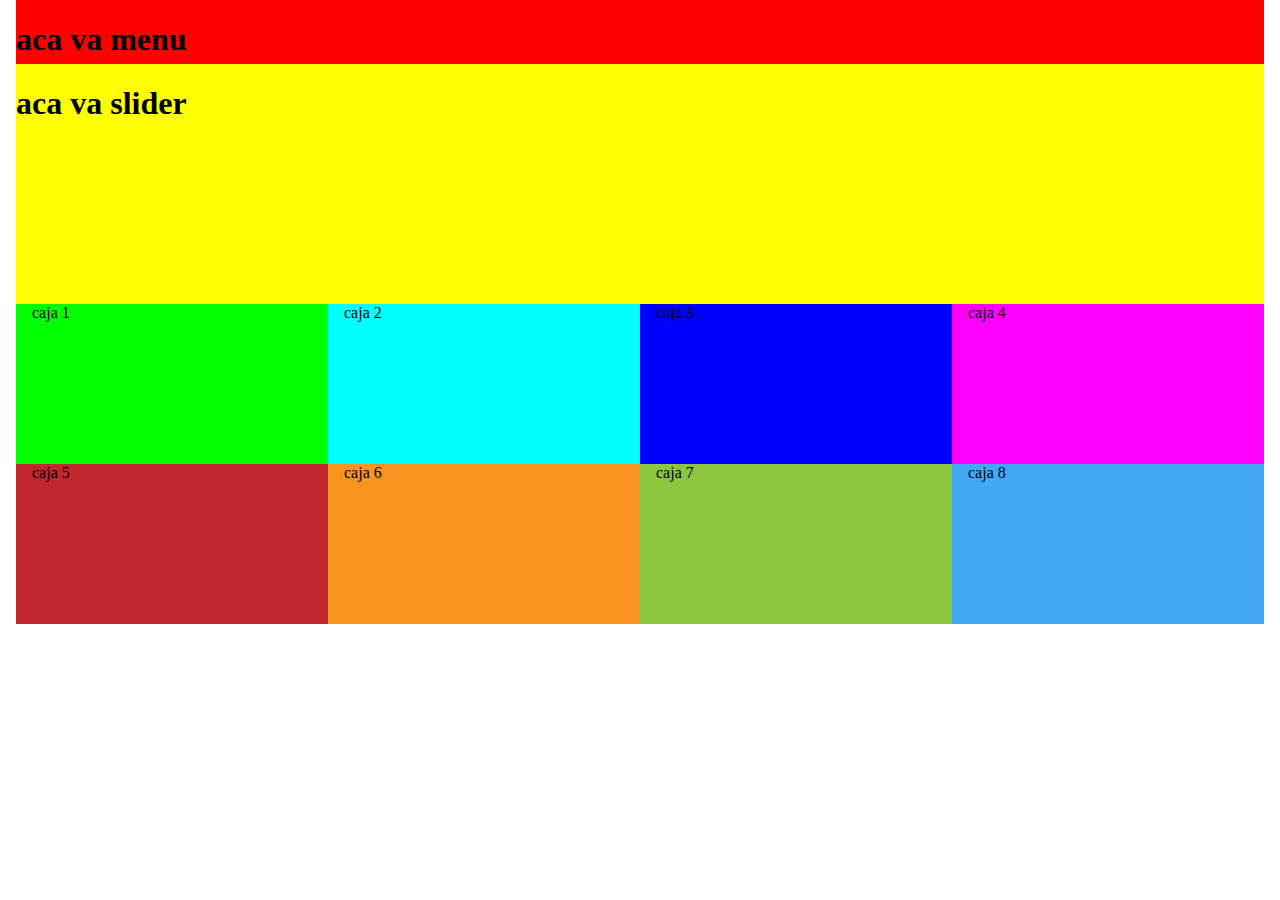
<file: index.html>
<!DOCTYPE html>
<html lang="es">
<head>
    <meta charset="utf-8" />
    <meta name="viewport" content="width=device-width, initial-scale=1">
    <title>Pseudo Elementos y Pseudo Classes</title>
  <link rel="stylesheet" href="css2/animate.css">
  <link rel="stylesheet" type="text/css" href="css2/estilos01.css">
    <link rel="stylesheet" type="text/css" href="css2/flexboxgrid.css">
</head>
<body class="container-fluid">
  <nav class="row">
    <h1>aca va menu</h1>
  </nav>
  <header class="row">
    <h1>aca va slider</h1>
  </header>
  <div class="row">
    <div class="col-md-3 col-sm-6 col-xs-12 cverde">caja 1</div>
    <div class="col-md-3 col-sm-6 col-xs-12 cceleste">caja 2</div>
    <div class="col-md-3 col-sm-6 col-xs-12 cazul">caja 3</div>
    <div class="col-md-3 col-sm-6 col-xs-12 clila">caja 4</div>
  </div>
  <div class="row">
    <div class="col-md-3 col-sm-6 col-xs-12 cmarron">caja 5</div>
    <div class="col-md-3 col-sm-6 col-xs-12 cnaranja">caja 6</div>
    <div class="col-md-3 col-sm-6 col-xs-12 cverde2">caja 7</div>
    <div class="col-md-3 col-sm-6 col-xs-12 ccian">caja 8</div>
  </div>
    
</body>
</html>
</file>
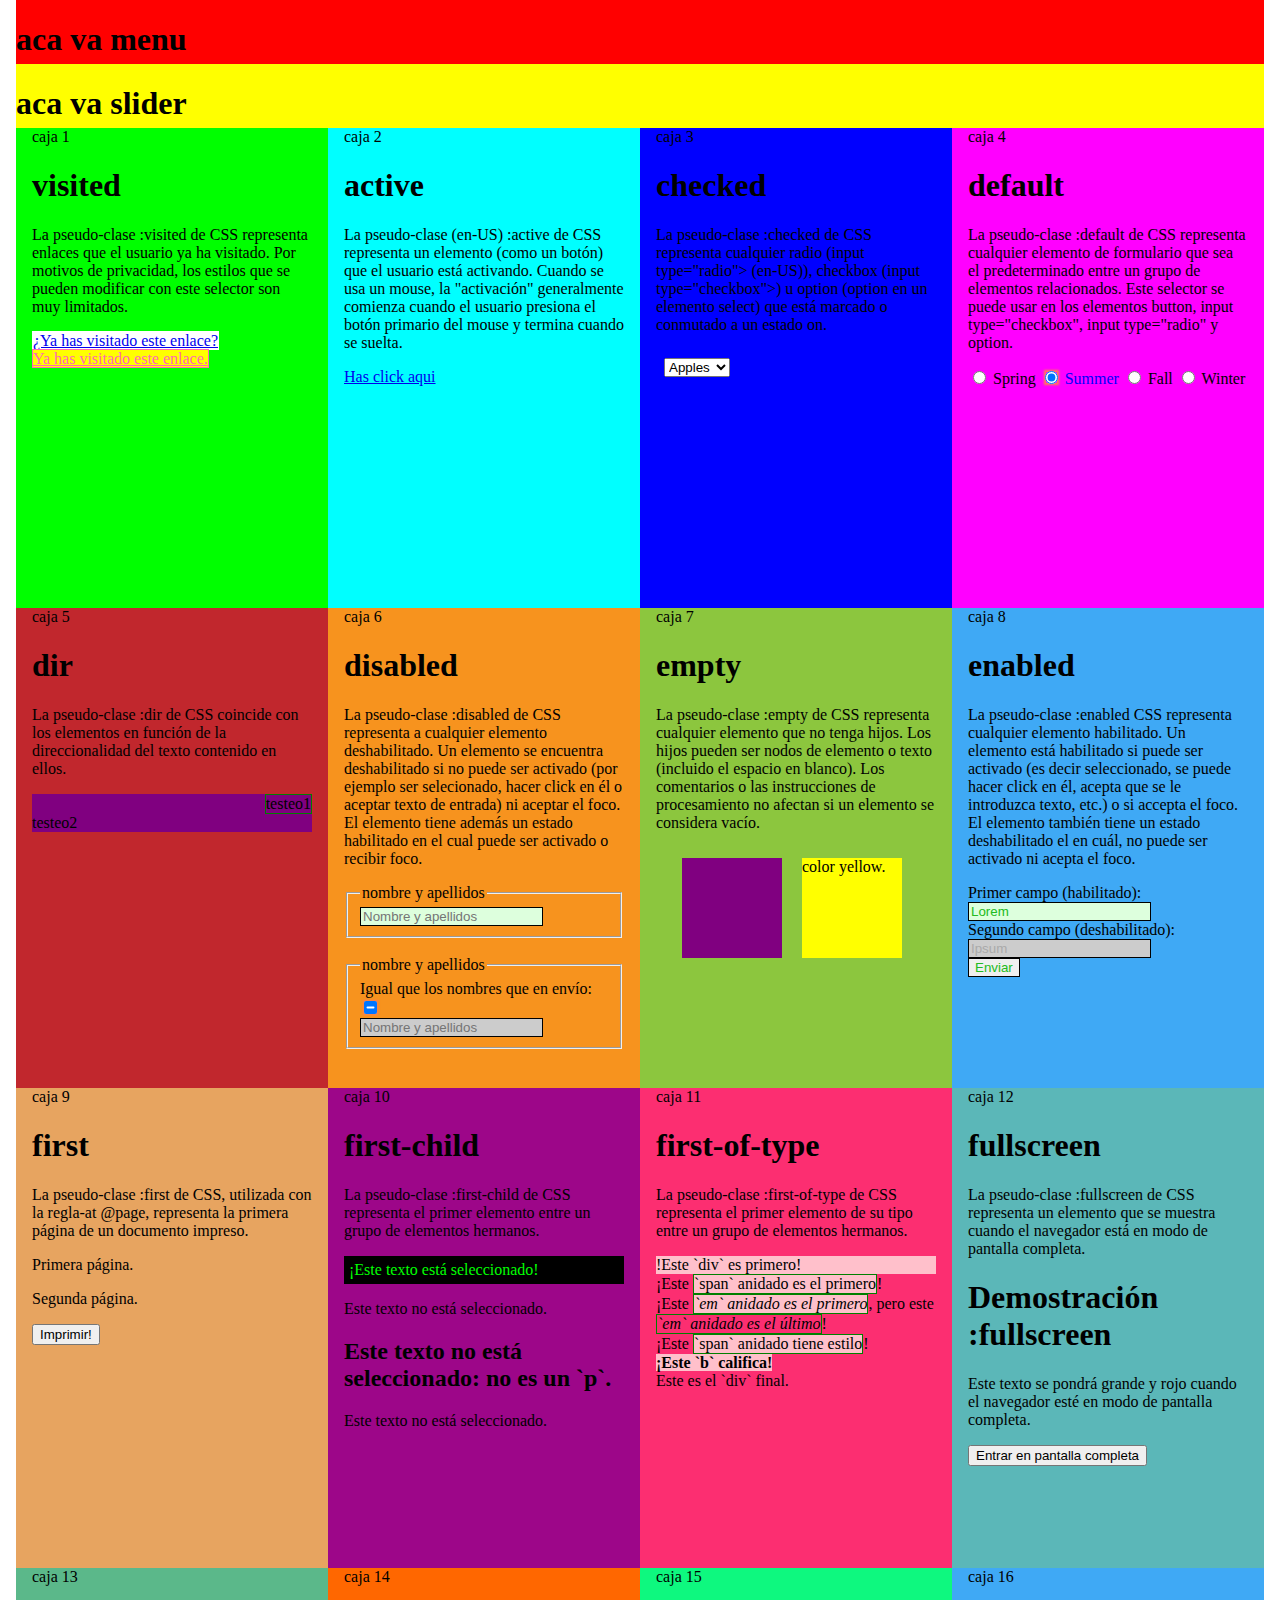
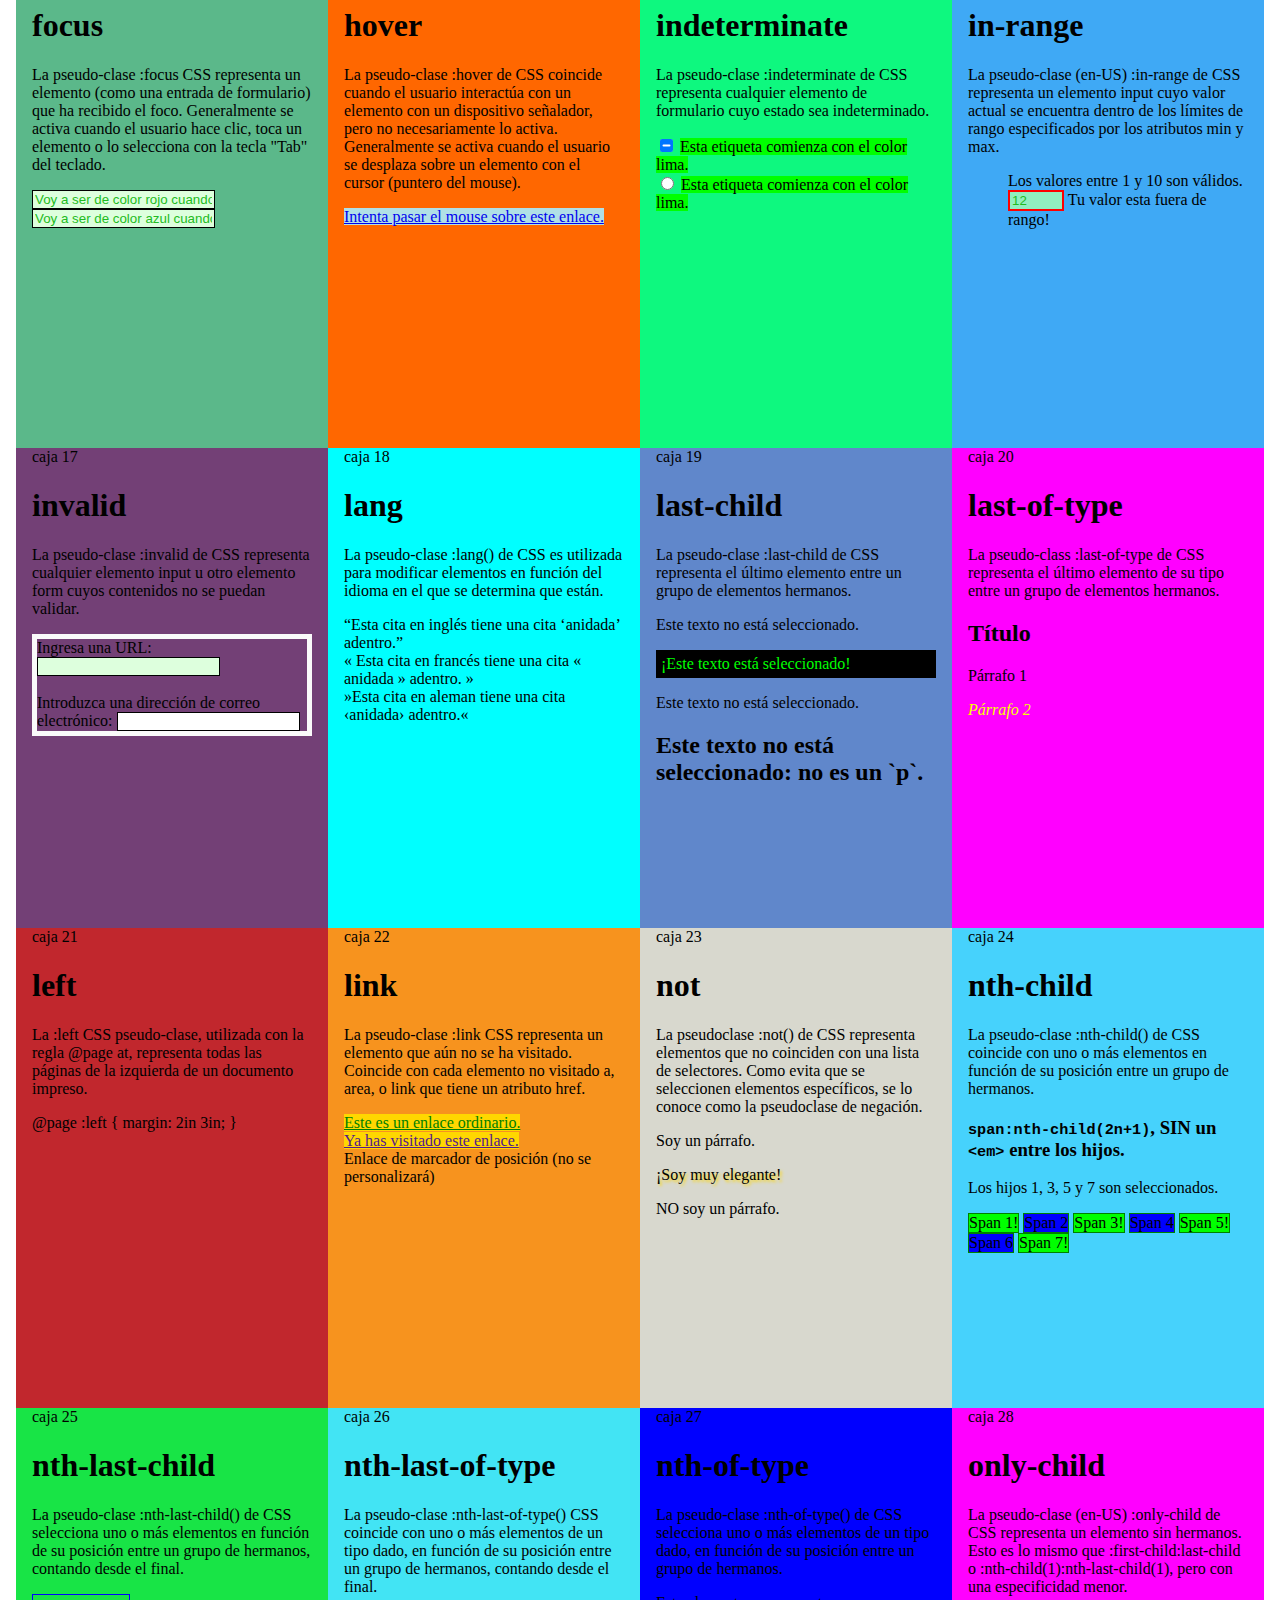
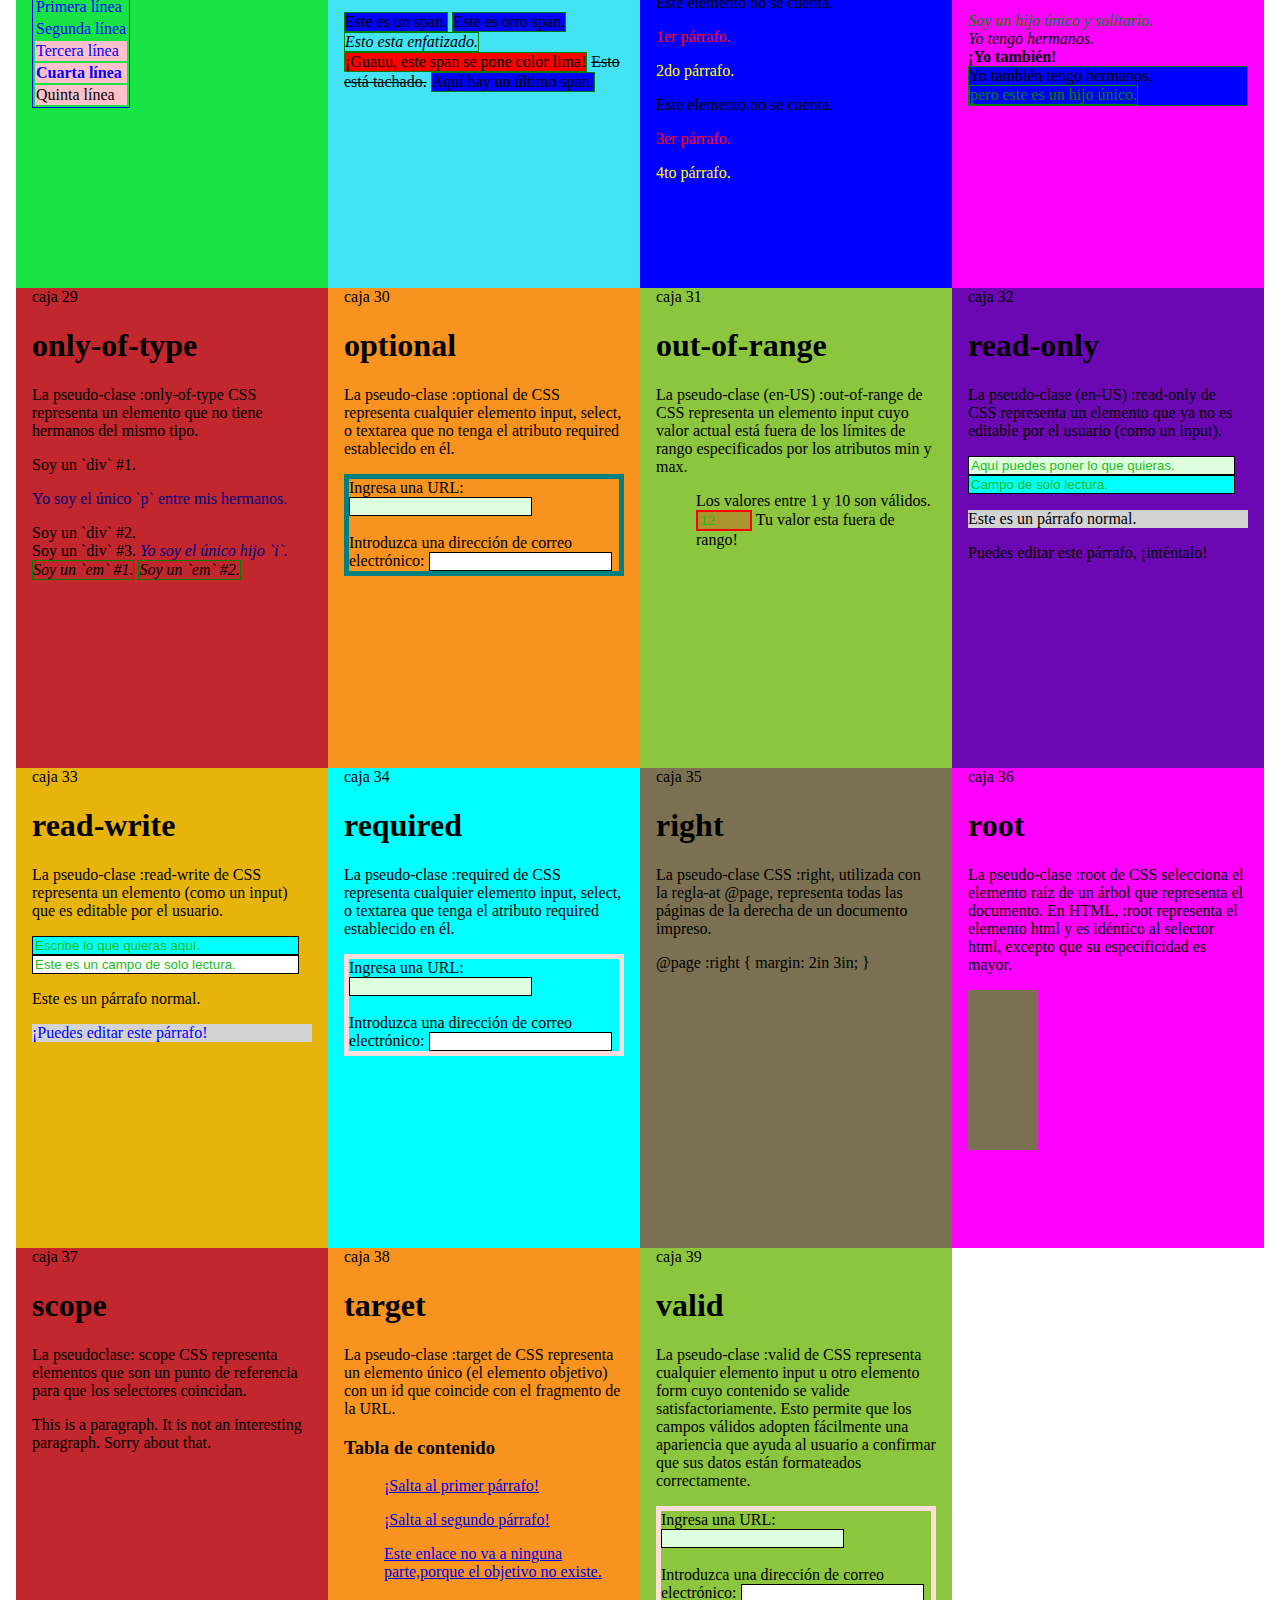
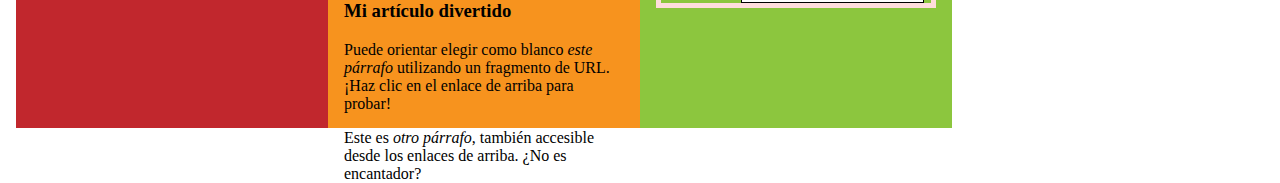
<file: index2.html>
<!DOCTYPE html>
<html lang="es">
<head>
    <meta charset="utf-8" />
    <meta name="viewport" content="width=device-width, initial-scale=1">
    <title>Pseudo Elementos y Pseudo Classes</title>
  <link rel="stylesheet" href="css2/animate.css">
  <link rel="stylesheet" type="text/css" href="css2/estilos02.css">
    <link rel="stylesheet" type="text/css" href="css2/flexboxgrid.css">
</head>
<body class="container-fluid">
  <nav class="row">
    <h1>aca va menu</h1>
  </nav>
  <header class="row">
    <h1>aca va slider</h1>
  </header>
  <div class="row">
    <div class="col-md-3 col-sm-6 col-xs-12 cverde">caja 1<h1>visited</h1><p>La pseudo-clase :visited de CSS  representa enlaces que el usuario ya ha visitado. Por motivos de privacidad, los estilos que se pueden modificar con este selector son muy limitados.</p>
      <a class="visitedd" href="#test-visited-link">¿Ya has visitado este enlace?</a><br>
      <a class="visitedd" href="">Ya has visitado este enlace.</a>
    </div>
    <div class="col-md-3 col-sm-6 col-xs-12 cceleste">caja 2<h1>active</h1><p>La pseudo-clase (en-US) :active de CSS  representa un elemento (como un botón) que el usuario está activando.  Cuando se usa un mouse, la "activación" generalmente comienza cuando el usuario presiona el botón primario del mouse y termina cuando se suelta.</p><a class="aactive"href="#">Has click aqui</a></div>
    <div class="col-md-3 col-sm-6 col-xs-12 cazul">caja 3<h1>checked</h1><p>La pseudo-clase :checked de CSS representa cualquier radio (input type="radio"> (en-US)), checkbox (input type="checkbox">) u option (option en un elemento select) que está marcado o conmutado a un estado on.</p>
      <select name="my-select" id="fruit">
        <option value="opt1">Apples</option>
        <option value="opt2">Grapes</option>
        <option value="opt3">Pears</option>
      </select>
    </div>
    <div class="col-md-3 col-sm-6 col-xs-12 clila">caja 4<h1>default</h1><p>La pseudo-clase :default de CSS representa cualquier elemento de formulario que sea el predeterminado entre un grupo de elementos relacionados.
    Este selector se puede usar en los elementos button, input type="checkbox", input type="radio" y option.</p>
    <input type="radio" name="season" id="spring">
    <label for="spring">Spring</label>
    <input type="radio" name="season" id="summer" checked>
    <label for="summer">Summer</label>
    <input type="radio" name="season" id="fall">
    <label for="fall">Fall</label>
    <input type="radio" name="season" id="winter">
    <label for="winter">Winter</label>
    </div>
  </div>
  <div class="row">
    <div class="col-md-3 col-sm-6 col-xs-12 cmarron">caja 5<h1>dir</h1><p>La pseudo-clase :dir de CSS coincide con los elementos en función de la direccionalidad del texto contenido en ellos.</p>
      <div dir="rtl">
        <span>testeo1</span>
        <div dir="ltr">testeo2</div>
      </div>
    </div>
    <div class="col-md-3 col-sm-6 col-xs-12 cnaranja">caja 6<h1>disabled</h1><p>La pseudo-clase :disabled de CSS representa a cualquier elemento deshabilitado. Un elemento se encuentra deshabilitado si no puede ser activado (por ejemplo ser selecionado, hacer click en él o aceptar texto de entrada) ni aceptar el foco. El elemento tiene además un estado habilitado en el cual puede ser activado o recibir foco.</p>
      <form action="#">
        <fieldset id="shipping">
          <legend>nombre y apellidos</legend>
          <input type="text" placeholder="Nombre y apellidos">
        </fieldset>
       <br>
        <fieldset id="billing">
         <legend>nombre y apellidos</legend>
         <label for="billing_is_shipping">Igual que los nombres que en envío:</label>
         <input type="checkbox" id="billing-checkbox" checked>
       <br>
         <input type="text" placeholder="Nombre y apellidos" disabled>
        </fieldset>
      </form>
    </div>
    <div class="col-md-3 col-sm-6 col-xs-12 cverde2">caja 7<h1>empty</h1><p>La pseudo-clase :empty de CSS representa cualquier elemento que no tenga hijos. Los hijos pueden ser nodos de elemento o texto (incluido el espacio en blanco). Los comentarios o las instrucciones de procesamiento no afectan si un elemento se considera vacío.</p>
      <div class="container-fluid">
        <div class="row">
          <div class="box"><!-- Voy a ser de color purple --></div>
          <div class="box">color yellow.</div>
        </div>
      </div>
    </div>
    <div class="col-md-3 col-sm-6 col-xs-12 ccian">caja 8<h1>enabled</h1><p>La pseudo-clase :enabled CSS representa cualquier elemento habilitado. Un elemento está habilitado si puede ser activado (es decir seleccionado, se puede hacer click en él, acepta que se le introduzca texto, etc.) o si accepta el foco. El elemento también tiene un estado deshabilitado el en cuál, no puede ser activado ni acepta el foco.</p>
      <form action="url_of_form">
       <label for="FirstField">Primer campo (habilitado):</label>
       <input type="text" id="FirstField" value="Lorem"><br>
       <label for="SecondField">Segundo campo (deshabilitado):</label>
       <input type="text" id="SecondField" value="Ipsum" disabled="disabled"><br>
       <input type="button" value="Enviar">
      </form>
    </div>
  </div>
  <div class="row">
    <div class="col-md-3 col-sm-6 col-xs-12 cpiel">caja 9<h1>first</h1><p>La pseudo-clase :first de CSS, utilizada con la regla-at @page, representa la primera página de un documento impreso.</p>
      <p class="puno">Primera página.</p>
      <p class="puno">Segunda página.</p>
      <button>Imprimir!</button>
    </div>
    <div class="col-md-3 col-sm-6 col-xs-12 cvioleta">caja 10<h1>first-child</h1><p>La pseudo-clase :first-child de CSS representa el primer elemento entre un grupo de elementos hermanos.</p>
      <div>
        <p class="dos">¡Este texto está seleccionado!</p>
        <p class="dos">Este texto no está seleccionado.</p>
      </div>
      <div>
        <h2>Este texto no está seleccionado: no es un `p`.</h2>
        <p>Este texto no está seleccionado.</p>
      </div>
    </div>
    <div class="col-md-3 col-sm-6 col-xs-12 crosa">caja 11<h1>first-of-type</h1><p>La pseudo-clase :first-of-type de CSS representa el primer elemento de su tipo entre un grupo de elementos hermanos.</p>
      <article>
       <div>!Este `div` es primero!</div>
       <div>¡Este <span>`span` anidado es el primero</span>!</div>
       <div>¡Este <em>`em` anidado es el primero</em>, pero este <em>`em` anidado es el último</em>!</div>
       <div>¡Este <span>`span` anidado tiene estilo</span>!</div>
       <b>¡Este `b` califica!</b>
       <div>Este es el `div` final.</div>
       </article>
    </div>
    <div class="col-md-3 col-sm-6 col-xs-12 caqua">caja 12<h1>fullscreen</h1><p>La pseudo-clase :fullscreen de CSS representa un elemento que se muestra cuando el navegador está en modo de pantalla completa.</p>
      <div id="fullscreen">
       <h1>Demostración :fullscreen</h1>
       <p>Este texto se pondrá grande y rojo cuando el navegador esté en modo de pantalla completa.</p>
       <button id="fullscreen-button">Entrar en pantalla completa</button>
      </div>
    </div>
  </div>
  <div class="row">
    <div class="col-md-3 col-sm-6 col-xs-12 cverde3">caja 13<h1>focus</h1><p>La pseudo-clase :focus CSS representa un elemento (como una entrada de formulario) que ha recibido el foco. Generalmente se activa cuando el usuario hace clic, toca un elemento o lo selecciona con la tecla "Tab" del teclado.</p>
      <input class="red-input" value="Voy a ser de color rojo cuando enfoque."><br>
      <input class="blue-input" value="Voy a ser de color azul cuando enfoque.">
    </div>
    <div class="col-md-3 col-sm-6 col-xs-12 cnaranja2">caja 14<h1>hover</h1><p>La pseudo-clase :hover de CSS coincide cuando el usuario interactúa con un elemento con un dispositivo señalador, pero no necesariamente lo activa. Generalmente se activa cuando el usuario se desplaza sobre un elemento con el cursor (puntero del mouse).</p>
      <a class="hover" href="#">Intenta pasar el mouse sobre este enlace.</a>
    </div>
    <div class="col-md-3 col-sm-6 col-xs-12 cverde4">caja 15<h1>indeterminate</h1><p>La pseudo-clase :indeterminate de CSS representa cualquier elemento de formulario cuyo estado sea indeterminado.</p>
      <div>
        <input type="checkbox" id="checkbox">
        <label for="checkbox">Esta etiqueta comienza con el color lima.</label>
      </div>
      <div>
        <input type="radio" id="radio">
        <label for="radio">Esta etiqueta comienza con el color lima.</label>
      </div>
    </div>
    <div class="col-md-3 col-sm-6 col-xs-12 ccian">caja 16<h1>in-range</h1><p>La pseudo-clase (en-US) :in-range de CSS representa un elemento input cuyo valor actual se encuentra dentro de los límites de rango especificados por los atributos min y max.</p>
      <form action="" id="form1">
        <ul>Los valores entre 1 y 10 son válidos.
         <li>
           <input id="value1" name="value1" type="number" placeholder="1 a 10" min="1" max="10" value="12">
           <label for="value1">Tu valor esta </label>
         </li>
        </ul>
      </form>
    </div>
  </div>
  <div class="row">
    <div class="col-md-3 col-sm-6 col-xs-12 cpurple">caja 17<h1>invalid</h1><p>La pseudo-clase :invalid de CSS representa cualquier elemento input u otro elemento form cuyos contenidos no se puedan validar.</p>
      <form class="inv1">
       <label for="url_input">Ingresa una URL:</label>
       <input type="url" id="url_input" />
       <br/>
       <br/>
       <label for="email_input">Introduzca una dirección de correo electrónico:</label>
       <input type="email" id="email_input" required/>
      </form>
    </div>
    <div class="col-md-3 col-sm-6 col-xs-12 cceleste">caja 18<h1>lang</h1><p>La pseudo-clase :lang() de CSS es utilizada para modificar elementos en función del idioma en el que se determina que están.</p>
      <div lang="en"><q>Esta cita en inglés tiene una cita <q>anidada</q> adentro.</q></div>
      <div lang="fr"><q>Esta cita en francés tiene una cita <q>anidada</q> adentro.</q></div>
      <div lang="de"><q>Esta cita en aleman tiene una cita <q>anidada</q> adentro.</q></div>
    </div>
    <div class="col-md-3 col-sm-6 col-xs-12 cazul2">caja 19<h1>last-child</h1><p>La pseudo-clase :last-child de CSS representa el último elemento entre un grupo de elementos hermanos.</p>
      <div>
       <p class="last1">Este texto no está seleccionado.</p>
       <p class="last1">¡Este texto está seleccionado!</p>
      </div>
      <div>
       <p class="last1">Este texto no está seleccionado.</p>
       <h2>Este texto no está seleccionado: no es un `p`.</h2>
      </div>
    </div>
    <div class="col-md-3 col-sm-6 col-xs-12 clila">caja 20<h1>last-of-type</h1><p>La pseudo-class :last-of-type de CSS representa el último elemento de su tipo entre un grupo de elementos hermanos.</p>
      <h2>Título</h2>
      <p class="type1">Párrafo 1</p>
      <p class="type1">Párrafo 2</p>
    </div>
  </div>
  <div class="row">
    <div class="col-md-3 col-sm-6 col-xs-12 cmarron">caja 21<h1>left</h1><p>La :left CSS pseudo-clase, utilizada con la regla @page at, representa todas las páginas de la izquierda de un documento impreso.</p>
      <p>@page :left {
            margin: 2in 3in;
            }</p>
    </div>
    <div class="col-md-3 col-sm-6 col-xs-12 cnaranja">caja 22<h1>link</h1><p>La pseudo-clase :link CSS representa un elemento que aún no se ha visitado. Coincide con cada elemento no visitado a, area, o link que tiene un atributo href.</p>
      <a class="alink" href="#ordinary-target">Este es un enlace ordinario.</a><br>
      <a class="alink" href="">Ya has visitado este enlace.</a><br>
      <a>Enlace de marcador de posición (no se personalizará)</a>
    </div>
    <div class="col-md-3 col-sm-6 col-xs-12 cgris">caja 23<h1>not</h1><p>La pseudoclase :not() de CSS representa elementos que no coinciden con una lista de selectores. Como evita que se seleccionen elementos específicos, se lo conoce como la pseudoclase de negación.</p>
      <p class=".pnot">Soy un párrafo.</p>
      <p class="fancy">¡Soy muy elegante!</p>
      <div class="divnot">NO soy un párrafo.</div>
    </div>
    <div class="col-md-3 col-sm-6 col-xs-12 ccian2">caja 24<h1>nth-child</h1><p>La pseudo-clase :nth-child() de CSS coincide con uno o más elementos en función de su posición entre un grupo de hermanos.</p>
      <h3><code>span:nth-child(2n+1)</code>, SIN un
      <code>&lt;em&gt;</code> entre los hijos.</h3>
      <p>Los hijos 1, 3, 5 y 7 son seleccionados.</p>
      <div class="first">
      <span>Span 1!</span>
      <span>Span 2</span>
      <span>Span 3!</span>
      <span>Span 4</span>
      <span>Span 5!</span>
      <span>Span 6</span>
      <span>Span 7!</span>
      </div>
    </div>
  </div>
  <div class="row">
    <div class="col-md-3 col-sm-6 col-xs-12 cverde5">caja 25<h1>nth-last-child</h1><p>La pseudo-clase :nth-last-child() de CSS selecciona uno o más elementos en función de su posición entre un grupo de hermanos, contando desde el final.</p>
      <table>
        <tbody>
         <tr>
           <td>Primera línea</td>
         </tr>
         <tr>
           <td>Segunda línea</td>
         </tr>
         <tr>
           <td>Tercera línea</td>
         </tr>
         <tr>
           <td>Cuarta línea</td>
         </tr>
         <tr>
           <td>Quinta línea</td>
         </tr>
        </tbody>
      </table>
    </div>
    <div class="col-md-3 col-sm-6 col-xs-12 cceleste2">caja 26<h1>nth-last-of-type</h1><p>La pseudo-clase :nth-last-of-type() CSS coincide con uno o más elementos de un tipo dado, en función de su posición entre un grupo de hermanos, contando desde el final.</p>
      <div>
       <span class="nltype">Este es un span.</span>
       <span class="nltype">Este es otro span.</span>
       <em>Esto esta enfatizado.</em>
       <span class="nltype">¡Guauu, este span se pone color lima!</span>
       <strike>Esto está tachado.</strike>
       <span class="nltype">Aquí hay un último span.</span>
      </div>
    </div>
    <div class="col-md-3 col-sm-6 col-xs-12 cazul">caja 27<h1>nth-of-type</h1><p>La pseudo-clase :nth-of-type() de CSS selecciona uno o más elementos de un tipo dado, en función de su posición entre un grupo de hermanos.</p>
      <div>
        <div>Este elemento no se cuenta.</div>
        <p class="noftype">1er párrafo.</p>
        <p class="noftypee">2do párrafo.</p>
        <div>Este elemento no se cuenta.</div>
        <p class="noftype">3er párrafo.</p>
        <p class="noftypee">4to párrafo.</p>
      </div>
    </div>
    <div class="col-md-3 col-sm-6 col-xs-12 clila">caja 28<h1>only-child</h1><p>La pseudo-clase (en-US) :only-child de CSS representa un elemento sin hermanos. Esto es lo mismo que :first-child:last-child o :nth-child(1):nth-last-child(1), pero con una especificidad menor.</p>
      <main>
       <div>
        <i>Soy un hijo único y solitario.</i>
       </div>
       <div>
        <i>Yo tengo hermanos.</i><br>
        <b>¡Yo también!</b><br>
        <span>Yo también tengo hermanos, <span>pero este es un hijo único.</span></span>
       </div>
      </main>
    </div>
  </div>
  <div class="row">
    <div class="col-md-3 col-sm-6 col-xs-12 cmarron">caja 29<h1>only-of-type</h1><p>La pseudo-clase :only-of-type CSS representa un elemento que no tiene hermanos del mismo tipo.</p>
      <main class="onoftype">
       <div>Soy un `div` #1.</div>
       <p>Yo soy el único `p` entre mis hermanos.</p>
       <div>Soy un `div` #2.</div>
       <div>Soy un `div` #3.
         <i>Yo soy el único hijo `i`.</i>
         <em>Soy un `em` #1.</em>
         <em>Soy un `em` #2.</em>
       </div>
      </main>
    </div>
    <div class="col-md-3 col-sm-6 col-xs-12 cnaranja">caja 30<h1>optional</h1><p>La pseudo-clase :optional de CSS representa cualquier elemento input, select, o textarea que no tenga el atributo required establecido en él.</p>
      <form class="optionall">
        <label for="url_input">Ingresa una URL:</label>
        <input type="url" id="url_input" />
        <br/>
        <br/>
        <label for="email_input">Introduzca una dirección de correo electrónico:</label>
        <input type="email" id="email_input" required/>
      </form>
    </div>
    <div class="col-md-3 col-sm-6 col-xs-12 cverde2">caja 31<h1>out-of-range</h1><p>La pseudo-clase (en-US) :out-of-range de CSS representa un elemento input cuyo valor actual está fuera de los límites de rango especificados por los atributos min y max.</p>
      <form action="" id="form1">
        <ul>Los valores entre 1 y 10 son válidos.
         <li class="outofrange">
           <input class="outofrange" id="value1" name="value1" type="number" placeholder="1 a 10" min="1" max="10" value="12">
           <label for="value1">Tu valor esta </label>
         </li>
        </ul>
      </form>
    </div>
    <div class="col-md-3 col-sm-6 col-xs-12 cpurpura2">caja 32<h1>read-only</h1><p>La pseudo-clase (en-US) :read-only de CSS representa un elemento que ya no es editable por el usuario (como un input).</p>
      <input class="readly" type="text" value="Aquí puedes poner lo que quieras.">
      <input class="readly" type="text" value="Campo de solo lectura." readonly>
      <p class="readly">Este es un párrafo normal.</p>
      <p class="readly" contenteditable="true">Puedes editar este párrafo, ¡inténtalo!</p>
    </div>
  </div>
  <div class="row">
    <div class="col-md-3 col-sm-6 col-xs-12 cnaranja3">caja 33<h1>read-write</h1><p>La pseudo-clase :read-write de CSS representa un elemento (como un input) que es editable por el usuario.</p>
      <input class="readte" type="text" value="Escribe lo que quieras aquí.">
      <input class="readte" type="text" value="Este es un campo de solo lectura." readonly>
      <p class="readte">Este es un párrafo normal.</p>
      <p class="readte" contenteditable="true">¡Puedes editar este párrafo!</p>
    </div>
    <div class="col-md-3 col-sm-6 col-xs-12 cceleste">caja 34<h1>required</h1><p>La pseudo-clase :required de CSS representa cualquier elemento input, select, o textarea que tenga el atributo required establecido en él.</p>
      <form class="requiredd">
       <label for="url_input">Ingresa una URL:</label>
       <input type="url" id="url_input" />
       <br/>
       <br/>
       <label for="email_input">Introduzca una dirección de correo electrónico:</label>
       <input type="email" id="email_input" required/>
       </form>
    </div>
    <div class="col-md-3 col-sm-6 col-xs-12 cprueba">caja 35<h1>right</h1><p>La pseudo-clase CSS :right, utilizada con la regla-at @page, representa todas las páginas de la derecha de un documento impreso.</p>
      <p>@page :right {
        margin: 2in 3in;
      }</p>
    </div>
    <div class="col-md-3 col-sm-6 col-xs-12 clila">caja 36<h1>root</h1><p>La pseudo-clase :root de CSS selecciona el elemento raíz de un árbol que representa el documento. En HTML, :root representa el elemento html y es idéntico al selector html, excepto que su especificidad es mayor.</p>
      <div class="ejemporoot">
        <div class="root">
          <div class="col-md-3 col-sm-6 col-xs-12 cpruebaroot"></div>
        </div>
      </div>
    </div>
  </div>
  <div class="row">
    <div class="col-md-3 col-sm-6 col-xs-12 cmarron">caja 37<h1>scope</h1><p>La pseudoclase: scope CSS representa elementos que son un punto de referencia para que los selectores coincidan.</p>
      <p class="scopee" id="para">
        This is a paragraph. It is not an interesting paragraph. Sorry about that.
      </p>
      <p class="scopee" id="output"></p>
    </div>
    <div class="col-md-3 col-sm-6 col-xs-12 cnaranja">caja 38<h1>target</h1><p>La pseudo-clase :target de CSS representa un elemento único (el elemento objetivo) con un id que coincide con el fragmento de la URL.</p>
      <h3>Tabla de contenido</h3>
      <ol>
        <li><a href="#p1">¡Salta al primer párrafo!</a></li>
        <li><a href="#p2">¡Salta al segundo párrafo!</a></li>
        <li><a href="#nowhere">Este enlace no va a ninguna parte,porque el objetivo no existe.</a></li>
      </ol>
      <h3>Mi artículo divertido</h3>
      <p class="targett" id="p1">Puede orientar elegir como blanco <i>este párrafo</i> utilizando un
      fragmento de URL. ¡Haz clic en el enlace de arriba para probar!</p>
      <p class="targett" id="p2">Este es <i>otro párrafo</i>, también accesible
      desde los enlaces de arriba. ¿No es encantador?</p>
    </div>
    <div class="col-md-3 col-sm-6 col-xs-12 cverde2">caja 39<h1>valid</h1><p>La pseudo-clase :valid de CSS representa cualquier elemento input u otro elemento form cuyo contenido se valide satisfactoriamente. Esto permite que los campos válidos adopten fácilmente una apariencia que ayuda al usuario a confirmar que sus datos están formateados correctamente.</p>
      <form class="invalidd">
       <label for="url_input">Ingresa una URL:</label>
       <input type="url" id="url_input" />
       <br />
       <br />
       <label for="email_input">Introduzca una dirección de correo electrónico:</label>
       <input type="email" id="email_input" required/>
      </form>
    </div>
  </div>
  <br>

<script type="text/javascript">
    // Esperar a que la página termine de cargarse
document.addEventListener('DOMContentLoaded', function () {
  // Adjunte el detector de eventos `change` al checkbox
  document.getElementById('billing-checkbox').onchange = toggleBilling;
}, false);

function toggleBilling() {
  // Seleccione los campos de texto de facturación
  var billingItems = document.querySelectorAll('#billing input[type="text"]');

  // Alternar los campos de texto de facturación
  for (var i = 0; i < billingItems.length; i++) {
    billingItems[i].disabled = !billingItems[i].disabled;
  }
}
document.querySelector("button").onclick = function () {
  window.print();
}

var fullscreenButton = document.getElementById("fullscreen-button");
var fullscreenDiv    = document.getElementById("fullscreen");
var fullscreenFunc   = fullscreenDiv.requestFullscreen;

if (!fullscreenFunc) {
  ['mozRequestFullScreen',
   'msRequestFullscreen',
   'webkitRequestFullScreen'].forEach(function (req) {
     fullscreenFunc = fullscreenFunc || fullscreenDiv[req];
   });
}
function enterFullscreen() {
  fullscreenFunc.call(fullscreenDiv);
}
fullscreenButton.addEventListener('click', enterFullscreen);   

var inputs = document.getElementsByTagName("input");

for (var i = 0; i < inputs.length; i++) {
  inputs[i].indeterminate = true;
}    
let paragraph = document.getElementById("scopee, para");
let output = document.getElementById("scopee, output");
if (paragraph.matches(":scope")) {
  output.innerText = "Yep, the element is its own scope as expected!";
}
</script>
</body>
</html>
</file>
<file: css2/estilos01.css>
*{
	box-sizing: border-box;
}
body{
	margin: auto;
}
nav{
	background-color: #FF0000;
	height: 4rem
}
header{
	background-color: #FFFF00;
	height: 15rem
}
.cverde{
	background-color: #00FF00;
	height: 10rem
}
.cceleste{
	background-color: #00FFFF;
	height: 10rem
}
.cazul{
	background-color: #0000FF;
	height: 10rem
}
.clila{
	background-color: #FF00FF;
	height: 10rem
}
.cmarron{
	background-color: #C1272D;
	height: 10rem
}
.cnaranja{
	background-color: #F7931E;
	height: 10rem
}
.cverde2{
	background-color: #8CC63E;
	height: 10rem
}
.ccian{
	background-color: #3FA9F5;
	height: 10rem
}
div:hover {
  background-color: #42210B;
}
</file>
<file: css2/flexboxgrid.css>
/* Uncomment and set these variables to customize the grid. */

.container-fluid {
  margin-right: auto;
  margin-left: auto;
  padding-right: 2rem;
  padding-left: 2rem;
}

.row {
  box-sizing: border-box;
  display: -ms-flexbox;
  display: -webkit-box;
  display: flex;
  -ms-flex: 0 1 auto;
  -webkit-box-flex: 0;
  flex: 0 1 auto;
  -ms-flex-direction: row;
  -webkit-box-orient: horizontal;
  -webkit-box-direction: normal;
  flex-direction: row;
  -ms-flex-wrap: wrap;
  flex-wrap: wrap;
  margin-right: -1rem;
  margin-left: -1rem;
}

.row.reverse {
  -ms-flex-direction: row-reverse;
  -webkit-box-orient: horizontal;
  -webkit-box-direction: reverse;
  flex-direction: row-reverse;
}

.col.reverse {
  -ms-flex-direction: column-reverse;
  -webkit-box-orient: vertical;
  -webkit-box-direction: reverse;
  flex-direction: column-reverse;
}

.col-xs,
.col-xs-1,
.col-xs-2,
.col-xs-3,
.col-xs-4,
.col-xs-5,
.col-xs-6,
.col-xs-7,
.col-xs-8,
.col-xs-9,
.col-xs-10,
.col-xs-11,
.col-xs-12 {
  box-sizing: border-box;
  -ms-flex: 0 0 auto;
  -webkit-box-flex: 0;
  flex: 0 0 auto;
  padding-right: 1rem;
  padding-left: 1rem;
}

.col-xs {
  -webkit-flex-grow: 1;
  -ms-flex-positive: 1;
  -webkit-box-flex: 1;
  flex-grow: 1;
  -ms-flex-preferred-size: 0;
  flex-basis: 0;
  max-width: 100%;
}

.col-xs-1 {
  -ms-flex-preferred-size: 8.333%;
  flex-basis: 8.333%;
  max-width: 8.333%;
}

.col-xs-2 {
  -ms-flex-preferred-size: 16.667%;
  flex-basis: 16.667%;
  max-width: 16.667%;
}

.col-xs-3 {
  -ms-flex-preferred-size: 25%;
  flex-basis: 25%;
  max-width: 25%;
}

.col-xs-4 {
  -ms-flex-preferred-size: 33.333%;
  flex-basis: 33.333%;
  max-width: 33.333%;
}

.col-xs-5 {
  -ms-flex-preferred-size: 41.667%;
  flex-basis: 41.667%;
  max-width: 41.667%;
}

.col-xs-6 {
  -ms-flex-preferred-size: 50%;
  flex-basis: 50%;
  max-width: 50%;
}

.col-xs-7 {
  -ms-flex-preferred-size: 58.333%;
  flex-basis: 58.333%;
  max-width: 58.333%;
}

.col-xs-8 {
  -ms-flex-preferred-size: 66.667%;
  flex-basis: 66.667%;
  max-width: 66.667%;
}

.col-xs-9 {
  -ms-flex-preferred-size: 75%;
  flex-basis: 75%;
  max-width: 75%;
}

.col-xs-10 {
  -ms-flex-preferred-size: 83.333%;
  flex-basis: 83.333%;
  max-width: 83.333%;
}

.col-xs-11 {
  -ms-flex-preferred-size: 91.667%;
  flex-basis: 91.667%;
  max-width: 91.667%;
}

.col-xs-12 {
  -ms-flex-preferred-size: 100%;
  flex-basis: 100%;
  max-width: 100%;
}

.col-xs-offset-1 {
  margin-left: 8.333%;
}

.col-xs-offset-2 {
  margin-left: 16.667%;
}

.col-xs-offset-3 {
  margin-left: 25%;
}

.col-xs-offset-4 {
  margin-left: 33.333%;
}

.col-xs-offset-5 {
  margin-left: 41.667%;
}

.col-xs-offset-6 {
  margin-left: 50%;
}

.col-xs-offset-7 {
  margin-left: 58.333%;
}

.col-xs-offset-8 {
  margin-left: 66.667%;
}

.col-xs-offset-9 {
  margin-left: 75%;
}

.col-xs-offset-10 {
  margin-left: 83.333%;
}

.col-xs-offset-11 {
  margin-left: 91.667%;
}

.start-xs {
  -ms-flex-pack: start;
  -webkit-box-pack: start;
  justify-content: flex-start;
  text-align: start;
}

.center-xs {
  -ms-flex-pack: center;
  -webkit-box-pack: center;
  justify-content: center;
  text-align: center;
}

.end-xs {
  -ms-flex-pack: end;
  -webkit-box-pack: end;
  justify-content: flex-end;
  text-align: end;
}

.top-xs {
  -ms-flex-align: start;
  -webkit-box-align: start;
  align-items: flex-start;
}

.middle-xs {
  -ms-flex-align: center;
  -webkit-box-align: center;
  align-items: center;
}

.bottom-xs {
  -ms-flex-align: end;
  -webkit-box-align: end;
  align-items: flex-end;
}

.around-xs {
  -ms-flex-pack: distribute;
  justify-content: space-around;
}

.between-xs {
  -ms-flex-pack: justify;
  -webkit-box-pack: justify;
  justify-content: space-between;
}

.first-xs {
  -ms-flex-order: -1;
  -webkit-box-ordinal-group: 0;
  order: -1;
}

.last-xs {
  -ms-flex-order: 1;
  -webkit-box-ordinal-group: 2;
  order: 1;
}

@media only screen and (min-width: 48em) {
  .container {
    width: 46rem;
  }

  .col-sm,
  .col-sm-1,
  .col-sm-2,
  .col-sm-3,
  .col-sm-4,
  .col-sm-5,
  .col-sm-6,
  .col-sm-7,
  .col-sm-8,
  .col-sm-9,
  .col-sm-10,
  .col-sm-11,
  .col-sm-12 {
    box-sizing: border-box;
    -ms-flex: 0 0 auto;
    -webkit-box-flex: 0;
    flex: 0 0 auto;
    padding-right: 1rem;
    padding-left: 1rem;
  }

  .col-sm {
    -webkit-flex-grow: 1;
    -ms-flex-positive: 1;
    -webkit-box-flex: 1;
    flex-grow: 1;
    -ms-flex-preferred-size: 0;
    flex-basis: 0;
    max-width: 100%;
  }

  .col-sm-1 {
    -ms-flex-preferred-size: 8.333%;
    flex-basis: 8.333%;
    max-width: 8.333%;
  }

  .col-sm-2 {
    -ms-flex-preferred-size: 16.667%;
    flex-basis: 16.667%;
    max-width: 16.667%;
  }

  .col-sm-3 {
    -ms-flex-preferred-size: 25%;
    flex-basis: 25%;
    max-width: 25%;
  }

  .col-sm-4 {
    -ms-flex-preferred-size: 33.333%;
    flex-basis: 33.333%;
    max-width: 33.333%;
  }

  .col-sm-5 {
    -ms-flex-preferred-size: 41.667%;
    flex-basis: 41.667%;
    max-width: 41.667%;
  }

  .col-sm-6 {
    -ms-flex-preferred-size: 50%;
    flex-basis: 50%;
    max-width: 50%;
  }

  .col-sm-7 {
    -ms-flex-preferred-size: 58.333%;
    flex-basis: 58.333%;
    max-width: 58.333%;
  }

  .col-sm-8 {
    -ms-flex-preferred-size: 66.667%;
    flex-basis: 66.667%;
    max-width: 66.667%;
  }

  .col-sm-9 {
    -ms-flex-preferred-size: 75%;
    flex-basis: 75%;
    max-width: 75%;
  }

  .col-sm-10 {
    -ms-flex-preferred-size: 83.333%;
    flex-basis: 83.333%;
    max-width: 83.333%;
  }

  .col-sm-11 {
    -ms-flex-preferred-size: 91.667%;
    flex-basis: 91.667%;
    max-width: 91.667%;
  }

  .col-sm-12 {
    -ms-flex-preferred-size: 100%;
    flex-basis: 100%;
    max-width: 100%;
  }

  .col-sm-offset-1 {
    margin-left: 8.333%;
  }

  .col-sm-offset-2 {
    margin-left: 16.667%;
  }

  .col-sm-offset-3 {
    margin-left: 25%;
  }

  .col-sm-offset-4 {
    margin-left: 33.333%;
  }

  .col-sm-offset-5 {
    margin-left: 41.667%;
  }

  .col-sm-offset-6 {
    margin-left: 50%;
  }

  .col-sm-offset-7 {
    margin-left: 58.333%;
  }

  .col-sm-offset-8 {
    margin-left: 66.667%;
  }

  .col-sm-offset-9 {
    margin-left: 75%;
  }

  .col-sm-offset-10 {
    margin-left: 83.333%;
  }

  .col-sm-offset-11 {
    margin-left: 91.667%;
  }

  .start-sm {
    -ms-flex-pack: start;
    -webkit-box-pack: start;
    justify-content: flex-start;
    text-align: start;
  }

  .center-sm {
    -ms-flex-pack: center;
    -webkit-box-pack: center;
    justify-content: center;
    text-align: center;
  }

  .end-sm {
    -ms-flex-pack: end;
    -webkit-box-pack: end;
    justify-content: flex-end;
    text-align: end;
  }

  .top-sm {
    -ms-flex-align: start;
    -webkit-box-align: start;
    align-items: flex-start;
  }

  .middle-sm {
    -ms-flex-align: center;
    -webkit-box-align: center;
    align-items: center;
  }

  .bottom-sm {
    -ms-flex-align: end;
    -webkit-box-align: end;
    align-items: flex-end;
  }

  .around-sm {
    -ms-flex-pack: distribute;
    justify-content: space-around;
  }

  .between-sm {
    -ms-flex-pack: justify;
    -webkit-box-pack: justify;
    justify-content: space-between;
  }

  .first-sm {
    -ms-flex-order: -1;
    -webkit-box-ordinal-group: 0;
    order: -1;
  }

  .last-sm {
    -ms-flex-order: 1;
    -webkit-box-ordinal-group: 2;
    order: 1;
  }
}

@media only screen and (min-width: 62em) {
  .container {
    width: 61rem;
  }

  .col-md,
  .col-md-1,
  .col-md-2,
  .col-md-3,
  .col-md-4,
  .col-md-5,
  .col-md-6,
  .col-md-7,
  .col-md-8,
  .col-md-9,
  .col-md-10,
  .col-md-11,
  .col-md-12 {
    box-sizing: border-box;
    -ms-flex: 0 0 auto;
    -webkit-box-flex: 0;
    flex: 0 0 auto;
    padding-right: 1rem;
    padding-left: 1rem;
  }

  .col-md {
    -webkit-flex-grow: 1;
    -ms-flex-positive: 1;
    -webkit-box-flex: 1;
    flex-grow: 1;
    -ms-flex-preferred-size: 0;
    flex-basis: 0;
    max-width: 100%;
  }

  .col-md-1 {
    -ms-flex-preferred-size: 8.333%;
    flex-basis: 8.333%;
    max-width: 8.333%;
  }

  .col-md-2 {
    -ms-flex-preferred-size: 16.667%;
    flex-basis: 16.667%;
    max-width: 16.667%;
  }

  .col-md-3 {
    -ms-flex-preferred-size: 25%;
    flex-basis: 25%;
    max-width: 25%;
  }

  .col-md-4 {
    -ms-flex-preferred-size: 33.333%;
    flex-basis: 33.333%;
    max-width: 33.333%;
  }

  .col-md-5 {
    -ms-flex-preferred-size: 41.667%;
    flex-basis: 41.667%;
    max-width: 41.667%;
  }

  .col-md-6 {
    -ms-flex-preferred-size: 50%;
    flex-basis: 50%;
    max-width: 50%;
  }

  .col-md-7 {
    -ms-flex-preferred-size: 58.333%;
    flex-basis: 58.333%;
    max-width: 58.333%;
  }

  .col-md-8 {
    -ms-flex-preferred-size: 66.667%;
    flex-basis: 66.667%;
    max-width: 66.667%;
  }

  .col-md-9 {
    -ms-flex-preferred-size: 75%;
    flex-basis: 75%;
    max-width: 75%;
  }

  .col-md-10 {
    -ms-flex-preferred-size: 83.333%;
    flex-basis: 83.333%;
    max-width: 83.333%;
  }

  .col-md-11 {
    -ms-flex-preferred-size: 91.667%;
    flex-basis: 91.667%;
    max-width: 91.667%;
  }

  .col-md-12 {
    -ms-flex-preferred-size: 100%;
    flex-basis: 100%;
    max-width: 100%;
  }

  .col-md-offset-1 {
    margin-left: 8.333%;
  }

  .col-md-offset-2 {
    margin-left: 16.667%;
  }

  .col-md-offset-3 {
    margin-left: 25%;
  }

  .col-md-offset-4 {
    margin-left: 33.333%;
  }

  .col-md-offset-5 {
    margin-left: 41.667%;
  }

  .col-md-offset-6 {
    margin-left: 50%;
  }

  .col-md-offset-7 {
    margin-left: 58.333%;
  }

  .col-md-offset-8 {
    margin-left: 66.667%;
  }

  .col-md-offset-9 {
    margin-left: 75%;
  }

  .col-md-offset-10 {
    margin-left: 83.333%;
  }

  .col-md-offset-11 {
    margin-left: 91.667%;
  }

  .start-md {
    -ms-flex-pack: start;
    -webkit-box-pack: start;
    justify-content: flex-start;
    text-align: start;
  }

  .center-md {
    -ms-flex-pack: center;
    -webkit-box-pack: center;
    justify-content: center;
    text-align: center;
  }

  .end-md {
    -ms-flex-pack: end;
    -webkit-box-pack: end;
    justify-content: flex-end;
    text-align: end;
  }

  .top-md {
    -ms-flex-align: start;
    -webkit-box-align: start;
    align-items: flex-start;
  }

  .middle-md {
    -ms-flex-align: center;
    -webkit-box-align: center;
    align-items: center;
  }

  .bottom-md {
    -ms-flex-align: end;
    -webkit-box-align: end;
    align-items: flex-end;
  }

  .around-md {
    -ms-flex-pack: distribute;
    justify-content: space-around;
  }

  .between-md {
    -ms-flex-pack: justify;
    -webkit-box-pack: justify;
    justify-content: space-between;
  }

  .first-md {
    -ms-flex-order: -1;
    -webkit-box-ordinal-group: 0;
    order: -1;
  }

  .last-md {
    -ms-flex-order: 1;
    -webkit-box-ordinal-group: 2;
    order: 1;
  }
}

@media only screen and (min-width: 75em) {
  .container {
    width: 71rem;
  }

  .col-lg,
  .col-lg-1,
  .col-lg-2,
  .col-lg-3,
  .col-lg-4,
  .col-lg-5,
  .col-lg-6,
  .col-lg-7,
  .col-lg-8,
  .col-lg-9,
  .col-lg-10,
  .col-lg-11,
  .col-lg-12 {
    box-sizing: border-box;
    -ms-flex: 0 0 auto;
    -webkit-box-flex: 0;
    flex: 0 0 auto;
    padding-right: 1rem;
    padding-left: 1rem;
  }

  .col-lg {
    -webkit-flex-grow: 1;
    -ms-flex-positive: 1;
    -webkit-box-flex: 1;
    flex-grow: 1;
    -ms-flex-preferred-size: 0;
    flex-basis: 0;
    max-width: 100%;
  }

  .col-lg-1 {
    -ms-flex-preferred-size: 8.333%;
    flex-basis: 8.333%;
    max-width: 8.333%;
  }

  .col-lg-2 {
    -ms-flex-preferred-size: 16.667%;
    flex-basis: 16.667%;
    max-width: 16.667%;
  }

  .col-lg-3 {
    -ms-flex-preferred-size: 25%;
    flex-basis: 25%;
    max-width: 25%;
  }

  .col-lg-4 {
    -ms-flex-preferred-size: 33.333%;
    flex-basis: 33.333%;
    max-width: 33.333%;
  }

  .col-lg-5 {
    -ms-flex-preferred-size: 41.667%;
    flex-basis: 41.667%;
    max-width: 41.667%;
  }

  .col-lg-6 {
    -ms-flex-preferred-size: 50%;
    flex-basis: 50%;
    max-width: 50%;
  }

  .col-lg-7 {
    -ms-flex-preferred-size: 58.333%;
    flex-basis: 58.333%;
    max-width: 58.333%;
  }

  .col-lg-8 {
    -ms-flex-preferred-size: 66.667%;
    flex-basis: 66.667%;
    max-width: 66.667%;
  }

  .col-lg-9 {
    -ms-flex-preferred-size: 75%;
    flex-basis: 75%;
    max-width: 75%;
  }

  .col-lg-10 {
    -ms-flex-preferred-size: 83.333%;
    flex-basis: 83.333%;
    max-width: 83.333%;
  }

  .col-lg-11 {
    -ms-flex-preferred-size: 91.667%;
    flex-basis: 91.667%;
    max-width: 91.667%;
  }

  .col-lg-12 {
    -ms-flex-preferred-size: 100%;
    flex-basis: 100%;
    max-width: 100%;
  }

  .col-lg-offset-1 {
    margin-left: 8.333%;
  }

  .col-lg-offset-2 {
    margin-left: 16.667%;
  }

  .col-lg-offset-3 {
    margin-left: 25%;
  }

  .col-lg-offset-4 {
    margin-left: 33.333%;
  }

  .col-lg-offset-5 {
    margin-left: 41.667%;
  }

  .col-lg-offset-6 {
    margin-left: 50%;
  }

  .col-lg-offset-7 {
    margin-left: 58.333%;
  }

  .col-lg-offset-8 {
    margin-left: 66.667%;
  }

  .col-lg-offset-9 {
    margin-left: 75%;
  }

  .col-lg-offset-10 {
    margin-left: 83.333%;
  }

  .col-lg-offset-11 {
    margin-left: 91.667%;
  }

  .start-lg {
    -ms-flex-pack: start;
    -webkit-box-pack: start;
    justify-content: flex-start;
    text-align: start;
  }

  .center-lg {
    -ms-flex-pack: center;
    -webkit-box-pack: center;
    justify-content: center;
    text-align: center;
  }

  .end-lg {
    -ms-flex-pack: end;
    -webkit-box-pack: end;
    justify-content: flex-end;
    text-align: end;
  }

  .top-lg {
    -ms-flex-align: start;
    -webkit-box-align: start;
    align-items: flex-start;
  }

  .middle-lg {
    -ms-flex-align: center;
    -webkit-box-align: center;
    align-items: center;
  }

  .bottom-lg {
    -ms-flex-align: end;
    -webkit-box-align: end;
    align-items: flex-end;
  }

  .around-lg {
    -ms-flex-pack: distribute;
    justify-content: space-around;
  }

  .between-lg {
    -ms-flex-pack: justify;
    -webkit-box-pack: justify;
    justify-content: space-between;
  }

  .first-lg {
    -ms-flex-order: -1;
    -webkit-box-ordinal-group: 0;
    order: -1;
  }

  .last-lg {
    -ms-flex-order: 1;
    -webkit-box-ordinal-group: 2;
    order: 1;
  }
}
</file>
<file: css2/estilos02.css>
*{
	box-sizing: border-box;
}
body{
	margin: auto;
}
nav{
	background-color: #FF0000;
	height: 4rem
}
header{
	background-color: #FFFF00;
	height: 4rem
}
.cverde{
	background-color: #00FF00;
	height: 30rem
}
.cceleste{
	background-color: #00FFFF;
	height: 30rem
}
.cazul{
	background-color: #0000FF;
	height: 30rem
}
.clila{
	background-color: #FF00FF;
	height: 30rem
}
.cmarron{
	background-color: #C1272D;
	height: 30rem
}
.cnaranja{
	background-color: #F7931E;
	height: 30rem
}
.cverde2{
	background-color: #8CC63E;
	height: 30rem
}
.ccian{
	background-color: #3FA9F5;
	height: 30rem
}
.cpiel{
	background-color: #E7A460;
	height: 30rem
}
.cvioleta{
	background-color: #9D0689;
	height: 30rem
}
.crosa{
	background-color: #FC2E71;
	height: 30rem
}
.caqua{
	background-color: #5BB7B8;
	height: 30rem
}
.cverde3{
	background-color: #5BB88A;
	height: 30rem
}
.cnaranja2{
	background-color: #FF6700;
	height: 30rem
}
.cverde4{
	background-color: #0EF87F;
	height: 30rem
}
.cpurple{
	background-color: #734076;
	height: 30rem
}
.cazul2{
	background-color: #6087CB;
	height: 30rem
}
.cgris{
	background-color: #D8D8CE;
	height: 30rem
}
.ccian2{
	background-color: #46D2FC;
	height: 30rem
}
.cverde5{
	background-color: #18E446;
	height: 30rem
}
.cceleste2{
	background-color: #42E4F4;
	height: 30rem
}
.cpurpura2{
	background-color: #6C08B3;
	height: 30rem
}
.cnaranja3{
	background-color: #E7B40B;
	height: 30rem
}
.cprueba{
	background-color: #7B7152;
	height: 30rem
}
.cpruebaroot{
	background-color: #7B7152;
	height: 10rem;
	width: 400px;
}
a.visitedd {
  /* Especifique los valores predeterminados no transparentes a ciertas propiedades,
     lo que les permite ser diseñado con el estado :visited */
  background-color: white;
  border: 1px solid white;
}

a.visitedd:visited {
  background-color: yellow;
  border-color: hotpink;
  color: hotpink;
}
a.aactive:active{
	color: lime;
}
option:checked {
  box-shadow: 0 0 0 3px lime;
  color: red;
}
select {
  margin: 8px;
}
input:default {
  box-shadow: 0 0 2px 1px coral;
}
input:default + label {
  color: blue;
}
span:dir(ltr) {
  background-color: blue;
}

:dir(rtl) {
  background-color: purple;
}
input[type="text"]:disabled {
  background: #ccc;
}
.box {
  background: yellow;
  height: 100px;
  width: 100px;
  margin: 10px;
}
.box:empty {
  background: purple;
}
input:enabled {
  color: #2b2;
}

input:disabled {
  color: #aaa;
}
@page:first {
  margin-left: 50%;
  margin-top: 50%;
}
.puno{
  page-break-after: always;
}
p.dos:first-child {
  color: lime;
  background-color: black;
  padding: 5px;
}
article :first-of-type {
  background-color: pink;
}
#fullscreen:fullscreen {
  padding: 42px;
  background-color: pink;
  border:2px solid #f00;
  font-size: 200%;
}
#fullscreen:fullscreen > h1 {
  color: red;
}
#fullscreen:fullscreen > p {
  color: darkred;
}
#fullscreen:fullscreen > button {
  display: none;
}
.red-input:focus {
  background: yellow;
  color: red;
}
.blue-input:focus {
  background: yellow;
  color: blue;
}
a.hover {
  background-color: powderblue;
  transition: background-color .5s;
}
a.hover:hover {
  background-color: gold;
}

input:indeterminate + label {
  background: lime;
}

li {
  list-style: none;
  margin-bottom: 1em;
}
input {
  border: 1px solid black;
}
input:in-range {
  background-color: #C8E2F8;
}
input:out-of-range {
  background-color: #91EFBF;
  border: 2px solid red;
}
input:in-range + label::after {
  content: 'bien.';
}
input:out-of-range + label::after {
  content: 'fuera de rango!';
}

input.inv1:invalid {
  background-color: #ffdddd;
}
form.inv1:invalid {
  border: 5px solid #FAFAFA;
}
input:valid {
  background-color: #ddffdd;
}
form.inv1:valid {
  border: 5px solid #ddffdd;
}
input.inv1:required {
  border-color: #800000;
  border-width: 3px;
}
input.inv1:required:invalid {
  border-color: #C00000;
}

:lang(en) > q { quotes: '\201C' '\201D' '\2018' '\2019'; }
:lang(fr) > q { quotes: '« ' ' »'; }
:lang(de) > q { quotes: '»' '«' '\2039' '\203A'; }

p.last1:last-child {
  color: lime;
  background-color: black;
  padding: 5px;
}

p.type1:last-of-type {
  color: #F7FF02;
  font-style: italic;
}

@page :left {
  margin: 2in 3in;
}

a.alink:link {
  background-color: gold;
  color: green;
}

.fancy {
  text-shadow: 2px 2px 3px gold;
}
p.pnot:not(.fancy) {
  color: green;
}
body.cgris:not(p.pnot) {
  text-decoration: underline;
}
body.divnot :not(div):not(span) {
  font-weight: bold;
}
body.pnot:not(.crazy, .fancy) {
  font-family: sans-serif;
}

html.ccian2 {
  font-family: sans-serif;
}
span,
div em {
  border: 1px solid green;
  display: inline-block;
}
.first span:nth-child(2n+1){
  background-color: lime;
}

table {
  border: 1px solid blue;
}
/* Selecciona los últimos tres elementos */
tr:nth-last-child(-n+3) {
  background-color: pink;
}
/* Toma todos los elementos a partir del penúltimo elemento */
tr:nth-last-child(n+2) {
  color: blue;
}
/* Seleccione solo el penúltimo elemento */
tr:nth-last-child(2) {
  font-weight: 600;
}

span.nltype:nth-last-of-type(2) {
  background-color: red;
}

/* Párrafos impares */
p.noftype:nth-of-type(2n+1) {
  color: red;
}
/* Párrafos pares */
p.noftypee:nth-of-type(2n) {
  color: yellow;
}

main :only-child {
  color: green;
}
main.onoftype :only-of-type {
  color: navy;
}

input.optionall:invalid {
  background-color: #ffdddd;
}
form.optionall:invalid {
  border: 5px solid #008080;
}
input.optionall:valid {
  background-color: #ddffdd;
}
form.optionall:valid {
  border: 5px solid #ddffdd;
}
input.optionall:required {
  border-color: #800000;
  border-width: 3px;
}
input.optionall:required:invalid {
  border-color: #C00000;
}

li.outofrange {
  list-style: none;
  margin-bottom: 1em;
}
input.outofrange{
  border: 1px solid black;
}
input.outofrange:in-range {
  background-color: rgba(0, 255, 0, 0.25);
}
input.outofrange:out-of-range {
  background-color: rgba(255, 0, 0, 0.25);
  border: 2px solid red;
}
input.outofrange:in-range + label::after {
  content: 'bien.';
}
input.outofranges:out-of-range + label::after {
  content: '¡fuera de rango!';
}

input.readly { min-width: 20em; }
input.readly:-moz-read-only { background: cyan; }
input.readly:read-only { background: cyan; }
p.readly:-moz-read-only { background: lightgray; }
p.readly:read-only { background: lightgray; }
p.readly[contenteditable="true"] { color: black; }

input.readte { min-width: 20em; }
input.readte:-moz-read-write { background: cyan; }
input.readte:read-write { background: cyan; }
p.readte:-moz-read-write { background: lightgray; }
p.readte:read-write { background: lightgray; }
p.readte[contenteditable="true"] { color: blue; }

input.requiredd:invalid {
  background-color: #ffdddd;
}
form.requiredd:invalid {
  border: 5px solid #ffdddd;
}
input.requiredd:valid {
  background-color: #ddffdd;
}
form.requiredd:valid {
  border: 5px solid #ddffdd;
}
input.requiredd:required {
  border-color: #800000;
  border-width: 3px;
}
input.requiredd:required:invalid {
  border-color: #C00000;
}

@page :right {
  margin: 2in 3in;
}
.ejercicioroot:root {
  --main-color: hotpink;
  --pane-padding: 5px 42px;
}

p.targett:target {
  background-color: gold;
}
/* Agrega un pseudo-elemento dentro del elemento de destino */
p.targett:target::before {
  font: 70% sans-serif;
  content: "►";
  color: limegreen;
  margin-right: .25em;
}
/* Estilo de elementos en cursiva dentro del elemento de destino */
p.targett:target i {
  color: red;
}

input.invalidd:invalid {
  background-color: #ffdddd;
}
form.invalidd:invalid {
  border: 5px solid #ffdddd;
}
input.invalidd:valid {
  background-color: #ddffdd;
}
form.invalidd:valid {
  border: 5px solid #ddffdd;
}
input.invalidd:required {
  border-color: #800000;
  border-width: 3px;
}
input.invalidd:required:invalid {
  border-color: #C00000;
}
</file>
